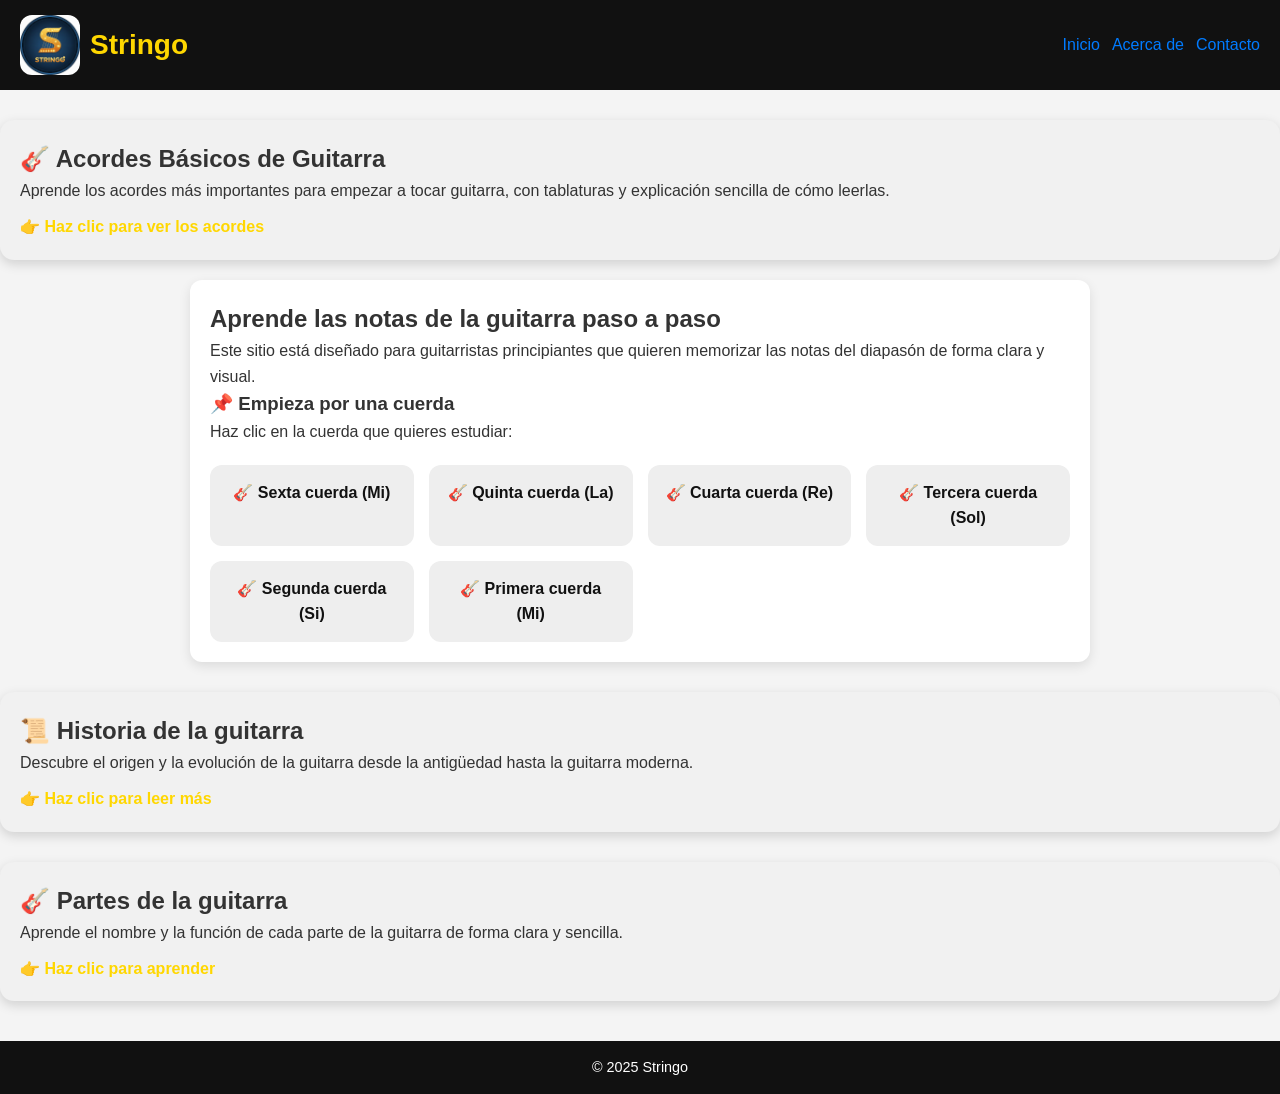
<file: index.html>
<!DOCTYPE html>
<html lang="es">
<head>
  <meta charset="UTF-8">
  <title>Stringo | Aprende guitarra fácil</title>
  <meta name="description" content="Aprende guitarra con acordes, notas y tablaturas visuales de forma sencilla.">
  <meta name="viewport" content="width=device-width, initial-scale=1.0">
  <link rel="stylesheet" href="css/styles.css">
</head>
<body>

<header>
  <div class="logo-container">
    <img src="img/Logo-stringo.jpg" alt="Logo Stringo">
    <h1>Stringo</h1>
  </div>
  <nav aria-label="Navegación principal">
    <a href="index.html">Inicio</a>
    <a href="about.html">Acerca de</a>
    <a href="contact.html">Contacto</a>
  </nav>
</header>

<!-- Espacio para anuncio superior -->
<div class="ad-space">
  <!-- Google AdSense aquí -->
</div>

<a href="acordes-basicos.html" class="history-card">
  <div class="history-text">
    <h2>🎸 Acordes Básicos de Guitarra</h2>
    <p>
      Aprende los acordes más importantes para empezar a tocar guitarra,
      con tablaturas y explicación sencilla de cómo leerlas.
    </p>
    <span>👉 Haz clic para ver los acordes</span>
  </div>
</a>

<div class="container">
  <h2>Aprende las notas de la guitarra paso a paso</h2>
  <p>
    Este sitio está diseñado para guitarristas principiantes que quieren
    memorizar las notas del diapasón de forma clara y visual.
  </p>

  <div class="note-box">
    <h3>📌 Empieza por una cuerda</h3>
    <p>Haz clic en la cuerda que quieres estudiar:</p>

    <div class="string-menu">
      <a href="notas/sexta-cuerda.html">🎸 Sexta cuerda (Mi)</a>
      <a href="notas/quinta-cuerda.html">🎸 Quinta cuerda (La)</a>
      <a href="notas/cuarta-cuerda.html">🎸 Cuarta cuerda (Re)</a>
      <a href="notas/tercera-cuerda.html">🎸 Tercera cuerda (Sol)</a>
      <a href="notas/segunda-cuerda.html">🎸 Segunda cuerda (Si)</a>
      <a href="notas/primera-cuerda.html">🎸 Primera cuerda (Mi)</a>
    </div>
  </div>
</div>

<a href="historia.html" class="history-card">
  <div class="history-text">
    <h2>📜 Historia de la guitarra</h2>
    <p>
      Descubre el origen y la evolución de la guitarra desde la antigüedad
      hasta la guitarra moderna.
    </p>
    <span>👉 Haz clic para leer más</span>
  </div>
</a>

<a href="partes-guitarra.html" class="history-card">
  <div class="history-text">
    <h2>🎸 Partes de la guitarra</h2>
    <p>
      Aprende el nombre y la función de cada parte de la guitarra
      de forma clara y sencilla.
    </p>
    <span>👉 Haz clic para aprender</span>
  </div>
</a>

<!-- Espacio para anuncio inferior -->
<div class="ad-space">
  <!-- Google AdSense aquí -->
</div>

<footer>
  <p>© 2025 Stringo</p>
</footer>

</body>
</html>
</file>
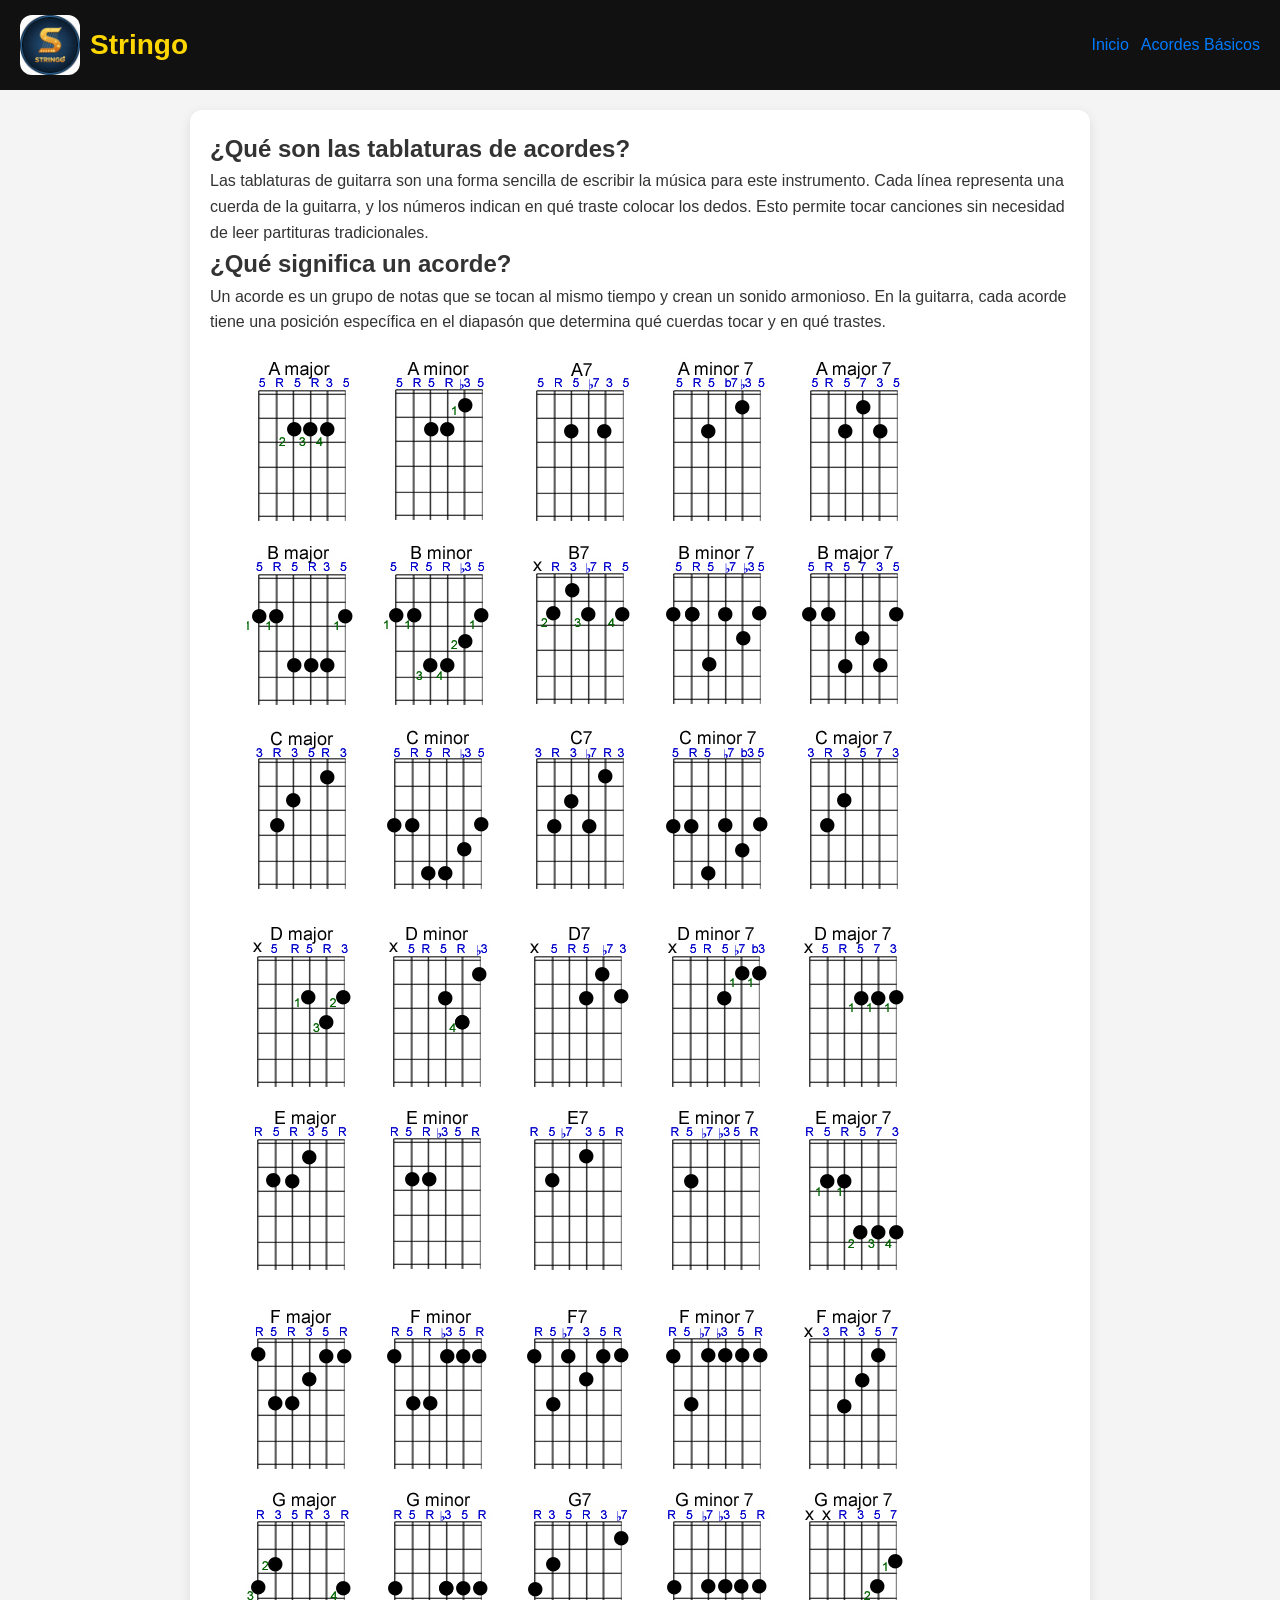
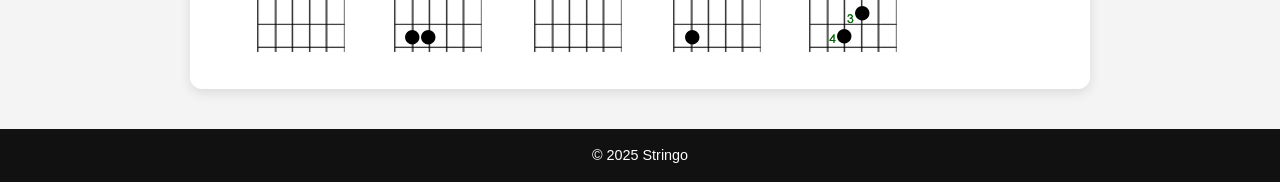
<file: acordes-basicos.html>
<!DOCTYPE html>
<html lang="es">
<head>
  <meta charset="UTF-8">
  <title>Stringo | Acordes Básicos de Guitarra</title>
  <meta name="description" content="Explicación sobre tablaturas de guitarra y el significado de un acorde.">
  <meta name="viewport" content="width=device-width, initial-scale=1.0">
  <link rel="stylesheet" href="css/styles.css">
</head>
<body>

<header>
  <div class="logo-container">
    <img src="img/Logo-stringo.jpg" alt="Logo Stringo">
    <h1>Stringo</h1>
  </div>
  <nav aria-label="Navegación principal">
    <a href="index.html">Inicio</a>
    <a href="acordes-basicos.html">Acordes Básicos</a>
  </nav>
</header>

<!-- Espacio para anuncio superior -->
<div class="ad-space">
  <!-- Google AdSense aquí -->
</div>

<div class="container">
  <div class="info-box">
    <h2>¿Qué son las tablaturas de acordes?</h2>
    <p>
      Las tablaturas de guitarra son una forma sencilla de escribir la música para este instrumento. 
      Cada línea representa una cuerda de la guitarra, y los números indican en qué traste colocar los dedos. 
      Esto permite tocar canciones sin necesidad de leer partituras tradicionales.
    </p>

    <h2>¿Qué significa un acorde?</h2>
    <p>
      Un acorde es un grupo de notas que se tocan al mismo tiempo y crean un sonido armonioso. 
      En la guitarra, cada acorde tiene una posición específica en el diapasón que determina qué cuerdas tocar y en qué trastes.
    </p>

    <img src="img/acordes-basicos.jpg" alt="Acordes Básicos de Guitarra" class="history-img">
  </div>
</div>

<!-- Espacio para anuncio inferior -->
<div class="ad-space">
  <!-- Google AdSense aquí -->
</div>

<footer>
  <p>© 2025 Stringo</p>
</footer>

</body>
</html>
</file>
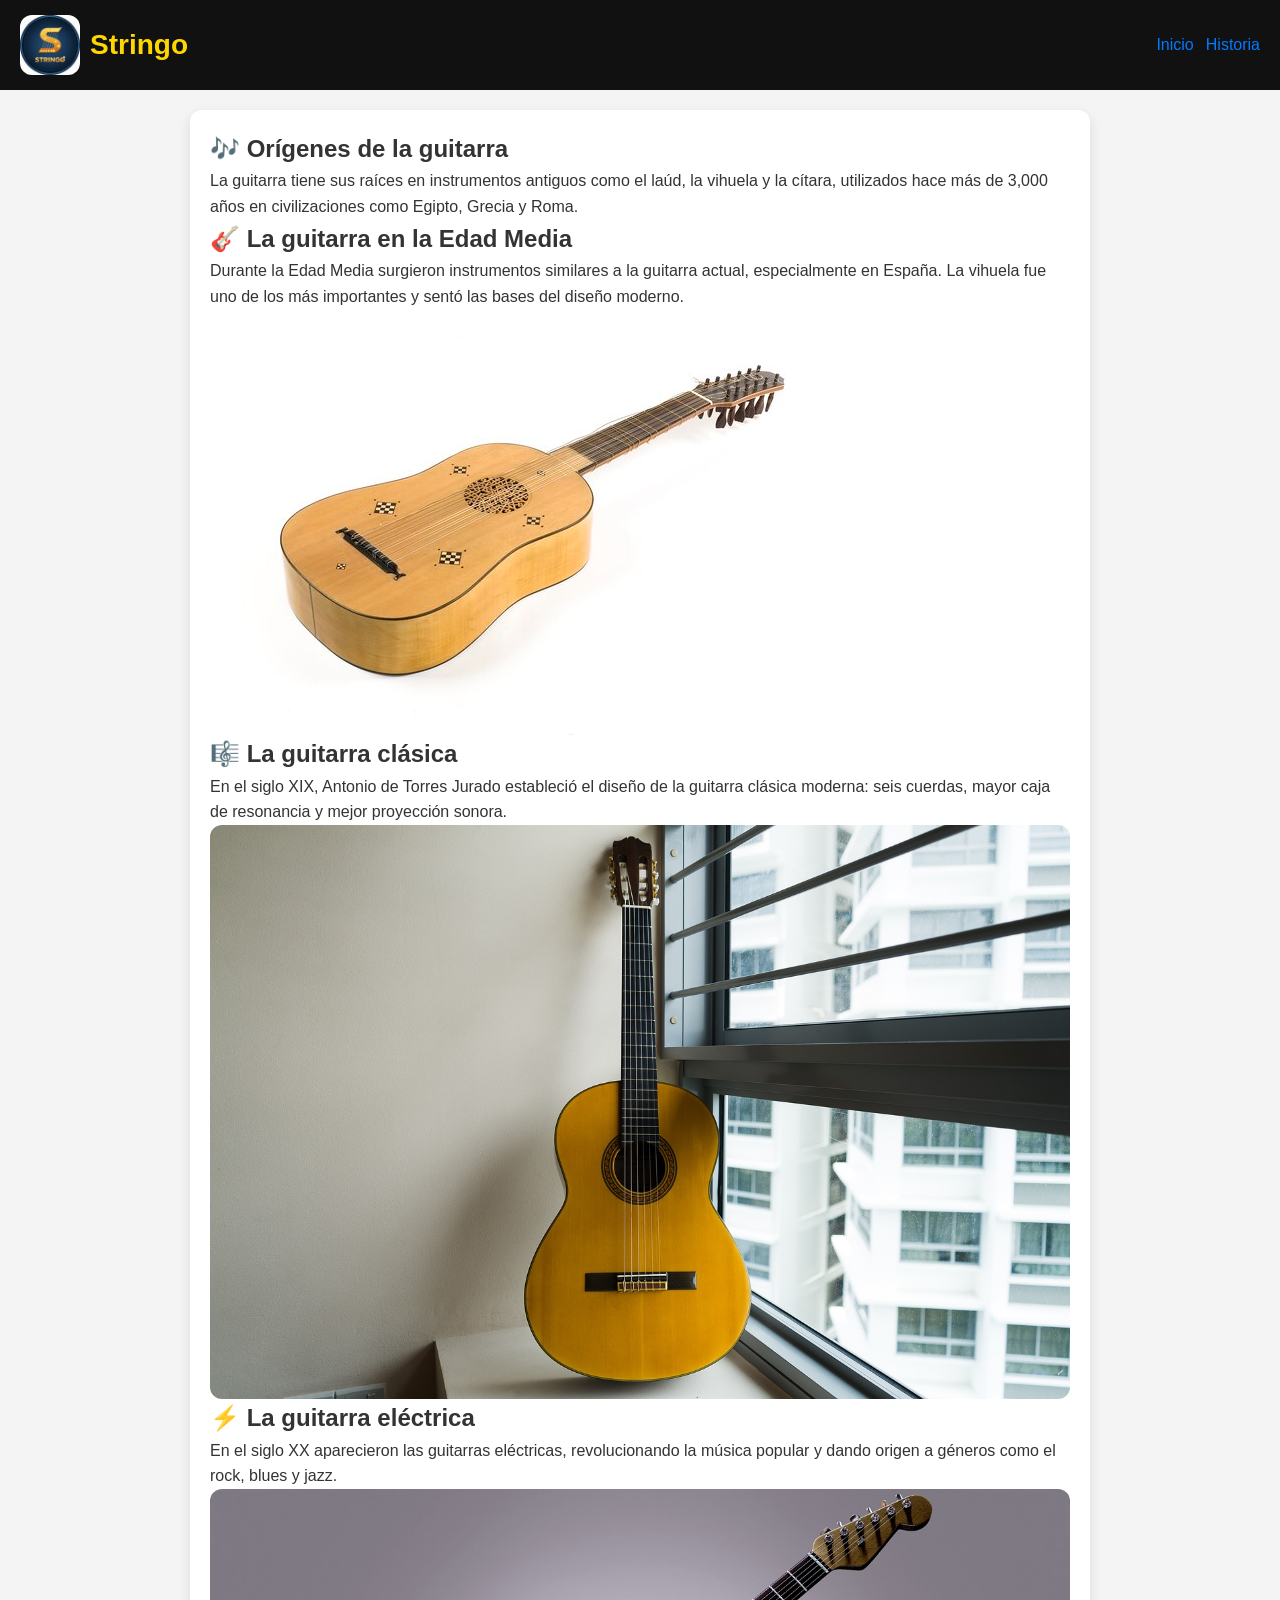
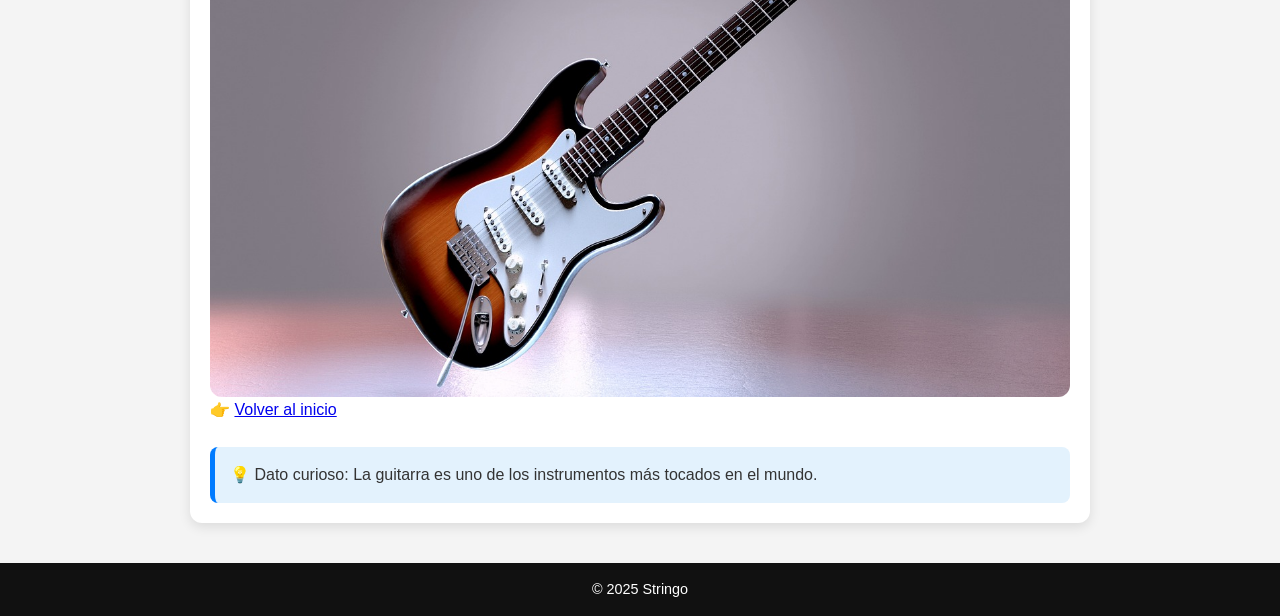
<file: historia.html>
<!DOCTYPE html>
<html lang="es">
<head>
  <meta charset="UTF-8">
  <title>Stringo | Historia de la guitarra</title>
  <meta name="description" content="Conoce la historia de la guitarra desde sus orígenes hasta la guitarra moderna.">
  <meta name="viewport" content="width=device-width, initial-scale=1.0">
  <link rel="stylesheet" href="css/styles.css">
</head>
<body>

<header>
  <div class="logo-container">
    <img src="img/Logo-stringo.jpg" alt="Logo Stringo">
    <h1>Stringo</h1>
  </div>
  <nav aria-label="Navegación principal">
    <a href="index.html">Inicio</a>
    <a href="historia.html">Historia</a>
  </nav>
</header>

<!-- Espacio para anuncio superior -->
<div class="ad-space">
  <!-- Google AdSense aquí -->
</div>

<div class="container">

  <h2>🎶 Orígenes de la guitarra</h2>
  <p>
    La guitarra tiene sus raíces en instrumentos antiguos como el laúd, la vihuela
    y la cítara, utilizados hace más de 3,000 años en civilizaciones como Egipto,
    Grecia y Roma.
  </p>

  <h2>🎸 La guitarra en la Edad Media</h2>
  <p>
    Durante la Edad Media surgieron instrumentos similares a la guitarra actual,
    especialmente en España. La vihuela fue uno de los más importantes y sentó las
    bases del diseño moderno.
  </p>
  <img src="img/vihuela.jpg" alt="Instrumento antiguo vihuela" class="history-img">

  <h2>🎼 La guitarra clásica</h2>
  <p>
    En el siglo XIX, Antonio de Torres Jurado estableció el diseño de la guitarra
    clásica moderna: seis cuerdas, mayor caja de resonancia y mejor proyección sonora.
  </p>
  <img src="img/guitarra-clasica.jpg" alt="Guitarra clásica española" class="history-img">

  <h2>⚡ La guitarra eléctrica</h2>
  <p>
    En el siglo XX aparecieron las guitarras eléctricas, revolucionando la música
    popular y dando origen a géneros como el rock, blues y jazz.
  </p>
  <img src="img/guitarra-electrica.jpg" alt="Historia de la guitarra eléctrica" class="history-img">

  <p>
    👉 <a href="index.html">Volver al inicio</a>
  </p>

  <div class="tip-box">
    💡 Dato curioso: La guitarra es uno de los instrumentos más tocados en el mundo.
  </div>

</div>

<!-- Espacio para anuncio inferior -->
<div class="ad-space">
  <!-- Google AdSense aquí -->
</div>

<footer>
  <p>© 2025 Stringo</p>
</file>
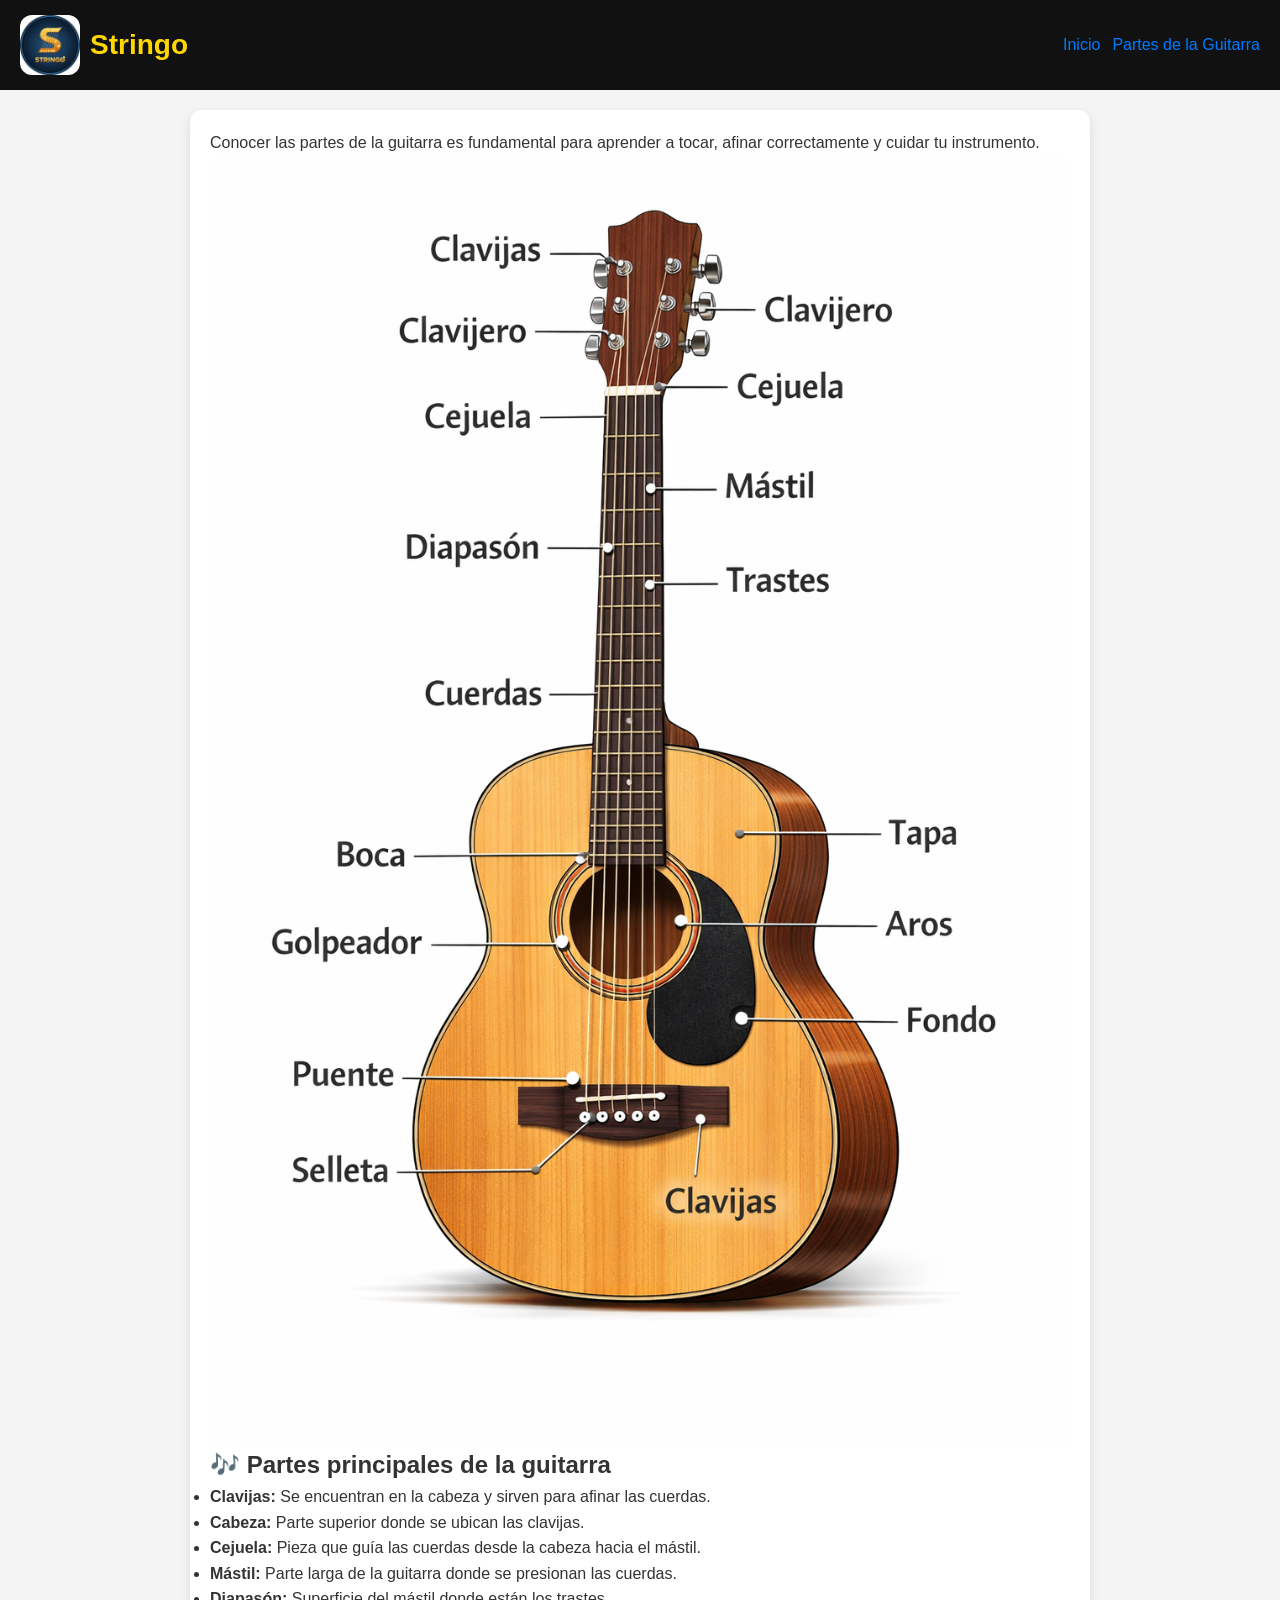
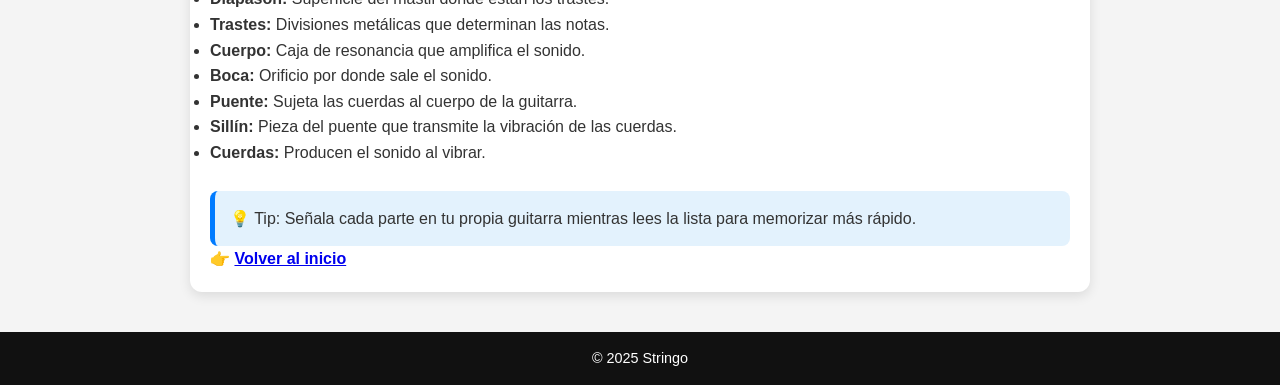
<file: partes-guitarra.html>
<!DOCTYPE html>
<html lang="es">
<head>
  <meta charset="UTF-8">
  <title>Stringo | Partes de la guitarra</title>
  <meta name="description" content="Conoce las partes de la guitarra y la función de cada una de forma clara y sencilla.">
  <meta name="viewport" content="width=device-width, initial-scale=1.0">
  <link rel="stylesheet" href="css/styles.css">
</head>
<body>

<header>
  <div class="logo-container">
    <img src="img/Logo-stringo.jpg" alt="Logo Stringo">
    <h1>Stringo</h1>
  </div>
  <nav aria-label="Navegación principal">
    <a href="index.html">Inicio</a>
    <a href="partes-guitarra.html">Partes de la Guitarra</a>
  </nav>
</header>

<!-- Espacio para anuncio superior -->
<div class="ad-space">
  <!-- Google AdSense aquí -->
</div>

<div class="container">

  <p>
    Conocer las partes de la guitarra es fundamental para aprender a tocar,
    afinar correctamente y cuidar tu instrumento.
  </p>

  <!-- IMAGEN PRINCIPAL -->
  <img src="img/partes-guitarra.jpg"
       alt="Partes de la guitarra explicadas"
       class="history-img">

  <!-- LISTA DE PARTES -->
  <div class="note-box">
    <h2>🎶 Partes principales de la guitarra</h2>

    <ul>
      <li><strong>Clavijas:</strong> Se encuentran en la cabeza y sirven para afinar las cuerdas.</li>
      <li><strong>Cabeza:</strong> Parte superior donde se ubican las clavijas.</li>
      <li><strong>Cejuela:</strong> Pieza que guía las cuerdas desde la cabeza hacia el mástil.</li>
      <li><strong>Mástil:</strong> Parte larga de la guitarra donde se presionan las cuerdas.</li>
      <li><strong>Diapasón:</strong> Superficie del mástil donde están los trastes.</li>
      <li><strong>Trastes:</strong> Divisiones metálicas que determinan las notas.</li>
      <li><strong>Cuerpo:</strong> Caja de resonancia que amplifica el sonido.</li>
      <li><strong>Boca:</strong> Orificio por donde sale el sonido.</li>
      <li><strong>Puente:</strong> Sujeta las cuerdas al cuerpo de la guitarra.</li>
      <li><strong>Sillín:</strong> Pieza del puente que transmite la vibración de las cuerdas.</li>
      <li><strong>Cuerdas:</strong> Producen el sonido al vibrar.</li>
    </ul>
  </div>

  <div class="tip-box">
    💡 Tip: Señala cada parte en tu propia guitarra mientras lees la lista para memorizar más rápido.
  </div>

  <p>
    👉 <a href="index.html"><strong>Volver al inicio</strong></a>
  </p>

</div>

<!-- Espacio para anuncio inferior -->
<div class="ad-space">
  <!-- Google AdSense aquí -->
</div>

<footer>
  <p>© 2025 Stringo</p>
</footer>

</body>
</html>
</file>
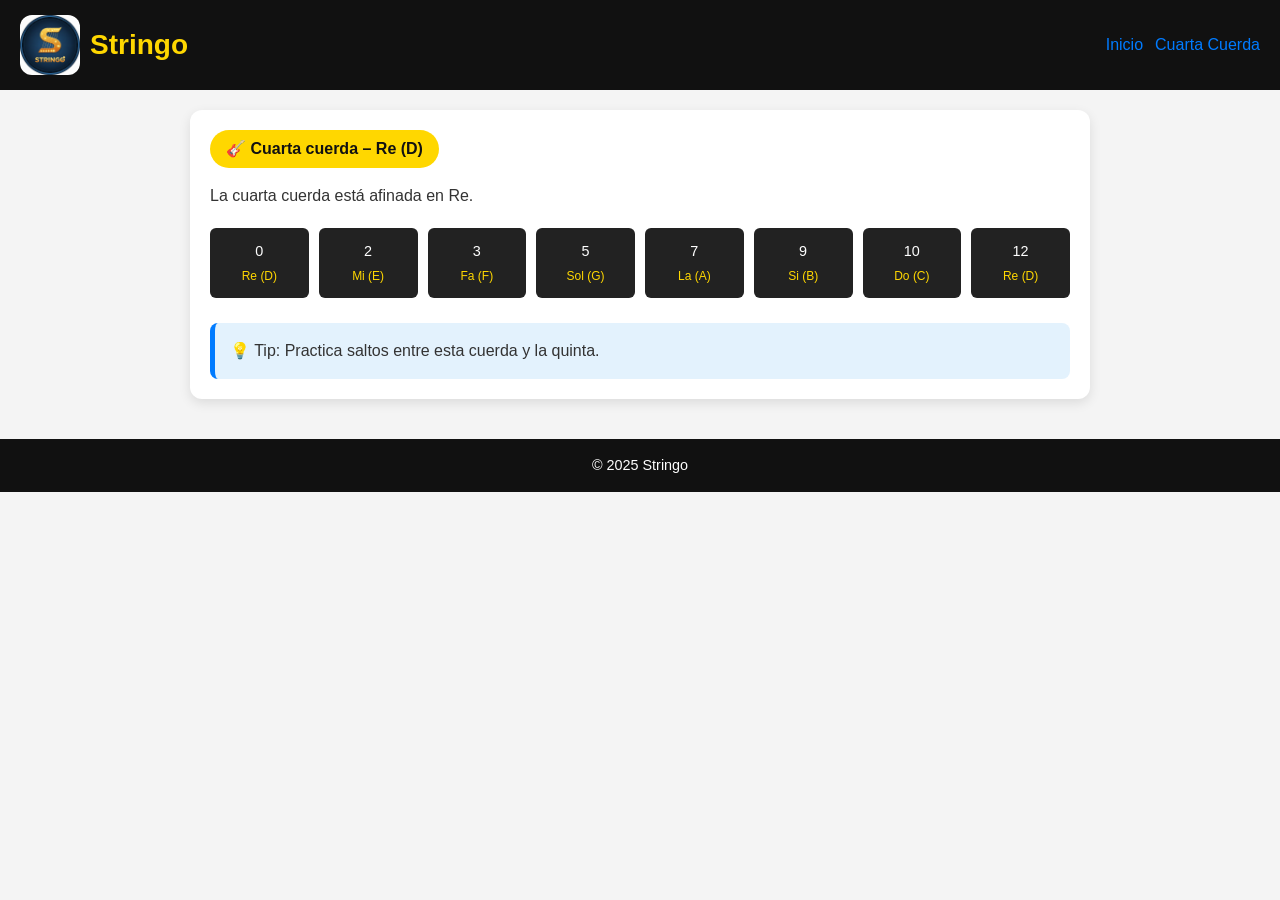
<file: notas/cuarta-cuerda.html>
<!DOCTYPE html>
<html lang="es">
<head>
  <meta charset="UTF-8">
  <title>Stringo | Notas en la cuarta cuerda</title>
  <meta name="description" content="Aprende las notas de la cuarta cuerda de la guitarra de forma clara y visual.">
  <meta name="viewport" content="width=device-width, initial-scale=1.0">
  <link rel="stylesheet" href="../css/styles.css">
</head>
<body>

<header>
  <div class="logo-container">
    <img src="../img/Logo-stringo.jpg" alt="Logo Stringo">
    <h1>Stringo</h1>
  </div>
  <nav aria-label="Navegación principal">
    <a href="../index.html">Inicio</a>
    <a href="cuarta-cuerda.html">Cuarta Cuerda</a>
  </nav>
</header>

<!-- Espacio para anuncio superior -->
<div class="ad-space">
  <!-- Google AdSense aquí -->
</div>

<div class="container">
  <div class="string-label">🎸 Cuarta cuerda – Re (D)</div>

  <p>La cuarta cuerda está afinada en Re.</p>

  <div class="fretboard">
    <div class="fret">0<span>Re (D)</span></div>
    <div class="fret">2<span>Mi (E)</span></div>
    <div class="fret">3<span>Fa (F)</span></div>
    <div class="fret">5<span>Sol (G)</span></div>
    <div class="fret">7<span>La (A)</span></div>
    <div class="fret">9<span>Si (B)</span></div>
    <div class="fret">10<span>Do (C)</span></div>
    <div class="fret">12<span>Re (D)</span></div>
  </div>

  <div class="tip-box">
    💡 Tip: Practica saltos entre esta cuerda y la quinta.
  </div>
</div>

<!-- Espacio para anuncio inferior -->
<div class="ad-space">
  <!-- Google AdSense aquí -->
</div>

<footer>
  <p>© 2025 Stringo</p>
</footer>
</body>
</html>
</file>
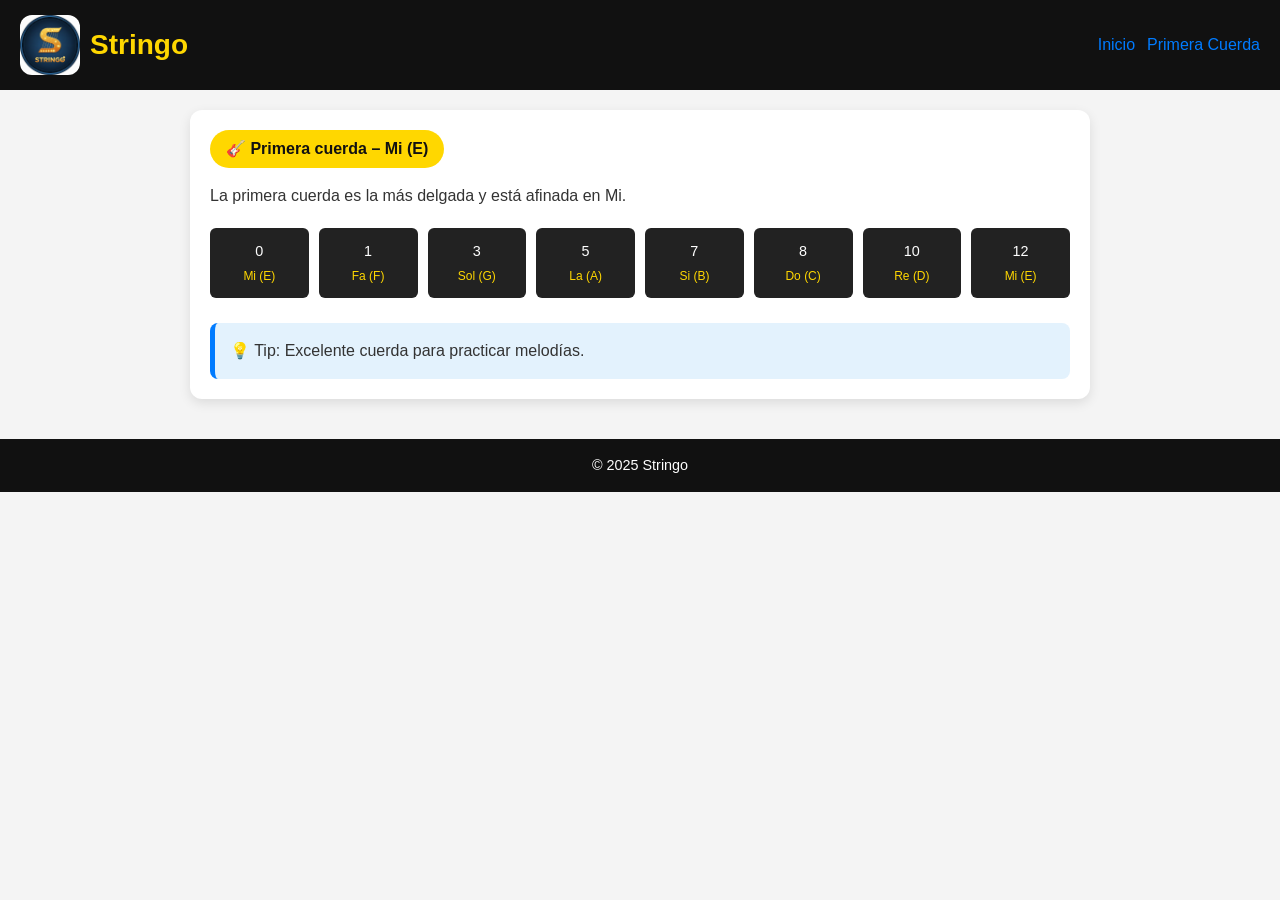
<file: notas/primera-cuerda.html>
<!DOCTYPE html>
<html lang="es">
<head>
  <meta charset="UTF-8">
  <title>Stringo | Notas en la primera cuerda</title>
  <meta name="description" content="Aprende las notas de la primera cuerda de la guitarra de forma clara y visual.">
  <meta name="viewport" content="width=device-width, initial-scale=1.0">
  <link rel="stylesheet" href="../css/styles.css">
</head>
<body>

<header>
  <div class="logo-container">
    <img src="../img/Logo-stringo.jpg" alt="Logo Stringo">
    <h1>Stringo</h1>
  </div>
  <nav aria-label="Navegación principal">
    <a href="../index.html">Inicio</a>
    <a href="primera-cuerda.html">Primera Cuerda</a>
  </nav>
</header>

<!-- Espacio para anuncio superior -->
<div class="ad-space">
  <!-- Google AdSense aquí -->
</div>

<div class="container">
  <div class="string-label">🎸 Primera cuerda – Mi (E)</div>

  <p>La primera cuerda es la más delgada y está afinada en Mi.</p>

  <div class="fretboard">
    <div class="fret">0<span>Mi (E)</span></div>
    <div class="fret">1<span>Fa (F)</span></div>
    <div class="fret">3<span>Sol (G)</span></div>
    <div class="fret">5<span>La (A)</span></div>
    <div class="fret">7<span>Si (B)</span></div>
    <div class="fret">8<span>Do (C)</span></div>
    <div class="fret">10<span>Re (D)</span></div>
    <div class="fret">12<span>Mi (E)</span></div>
  </div>

  <div class="tip-box">
    💡 Tip: Excelente cuerda para practicar melodías.
  </div>
</div>

<!-- Espacio para anuncio inferior -->
<div class="ad-space">
  <!-- Google AdSense aquí -->
</div>

<footer>
  <p>© 2025 Stringo</p>
</footer>

</body>
</html>
</file>
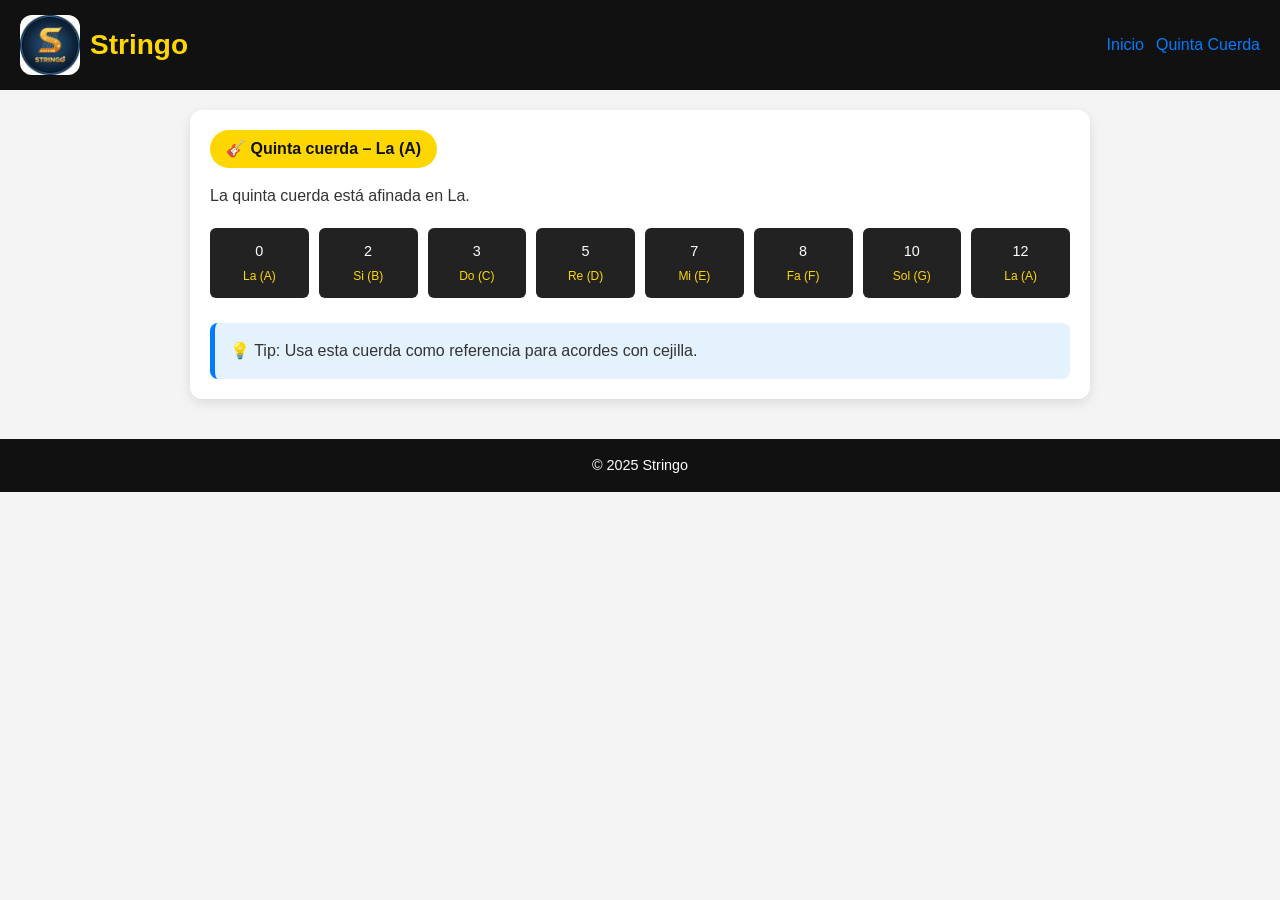
<file: notas/quinta-cuerda.html>
<!DOCTYPE html>
<html lang="es">
<head>
  <meta charset="UTF-8">
  <title>Stringo | Notas en la quinta cuerda</title>
  <meta name="description" content="Aprende las notas de la quinta cuerda de la guitarra con tablatura visual y ejercicios fáciles.">
  <meta name="viewport" content="width=device-width, initial-scale=1.0">
  <link rel="stylesheet" href="../css/styles.css">
</head>
<body>

<header>
  <div class="logo-container">
    <img src="../img/Logo-stringo.jpg" alt="Logo Stringo">
    <h1>Stringo</h1>
  </div>
  <nav aria-label="Navegación principal">
    <a href="../index.html">Inicio</a>
    <a href="quinta-cuerda.html">Quinta Cuerda</a>
  </nav>
</header>

<!-- Espacio para anuncio superior -->
<div class="ad-space">
  <!-- Google AdSense aquí -->
</div>

<div class="container">
  <div class="string-label">🎸 Quinta cuerda – La (A)</div>

  <p>La quinta cuerda está afinada en La.</p>

  <div class="fretboard">
    <div class="fret">0<span>La (A)</span></div>
    <div class="fret">2<span>Si (B)</span></div>
    <div class="fret">3<span>Do (C)</span></div>
    <div class="fret">5<span>Re (D)</span></div>
    <div class="fret">7<span>Mi (E)</span></div>
    <div class="fret">8<span>Fa (F)</span></div>
    <div class="fret">10<span>Sol (G)</span></div>
    <div class="fret">12<span>La (A)</span></div>
  </div>

  <div class="tip-box">
    💡 Tip: Usa esta cuerda como referencia para acordes con cejilla.
  </div>
</div>

<!-- Espacio para anuncio inferior -->
<div class="ad-space">
  <!-- Google AdSense aquí -->
</div>

<footer>
  <p>© 2025 Stringo</p>
</footer>

</body>
</html>
</file>
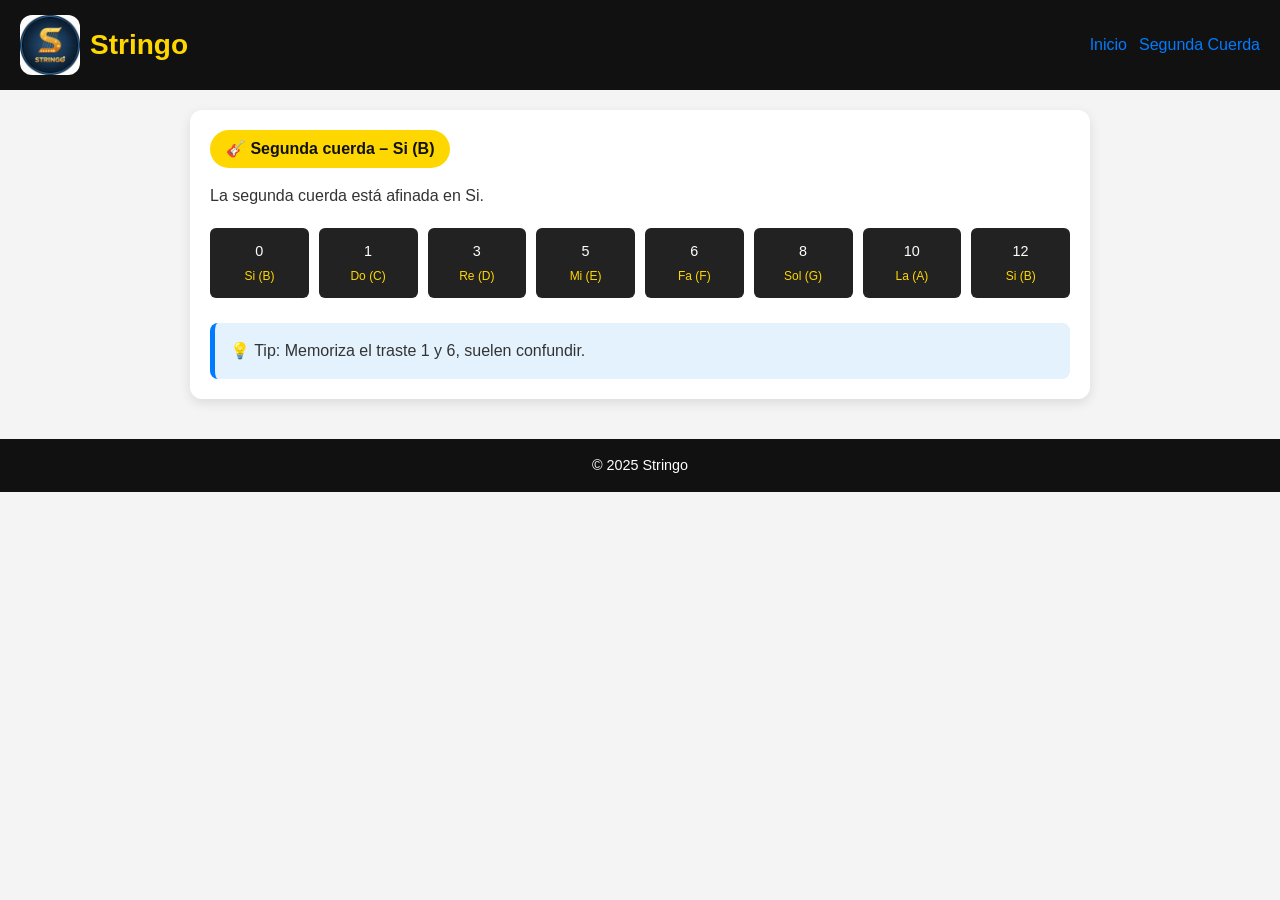
<file: notas/segunda-cuerda.html>
<!DOCTYPE html>
<html lang="es">
<head>
  <meta charset="UTF-8">
  <title>Stringo | Notas en la segunda cuerda</title>
  <meta name="description" content="Aprende las notas de la segunda cuerda de la guitarra con tablatura visual.">
  <meta name="viewport" content="width=device-width, initial-scale=1.0">
  <link rel="stylesheet" href="../css/styles.css">
</head>
<body>

<header>
  <div class="logo-container">
    <img src="../img/Logo-stringo.jpg" alt="Logo Stringo">
    <h1>Stringo</h1>
  </div>
  <nav aria-label="Navegación principal">
    <a href="../index.html">Inicio</a>
    <a href="segunda-cuerda.html">Segunda Cuerda</a>
  </nav>
</header>

<!-- Espacio para anuncio superior -->
<div class="ad-space">
  <!-- Google AdSense aquí -->
</div>

<div class="container">
  <div class="string-label">🎸 Segunda cuerda – Si (B)</div>

  <p>La segunda cuerda está afinada en Si.</p>

  <div class="fretboard">
    <div class="fret">0<span>Si (B)</span></div>
    <div class="fret">1<span>Do (C)</span></div>
    <div class="fret">3<span>Re (D)</span></div>
    <div class="fret">5<span>Mi (E)</span></div>
    <div class="fret">6<span>Fa (F)</span></div>
    <div class="fret">8<span>Sol (G)</span></div>
    <div class="fret">10<span>La (A)</span></div>
    <div class="fret">12<span>Si (B)</span></div>
  </div>

  <div class="tip-box">
    💡 Tip: Memoriza el traste 1 y 6, suelen confundir.
  </div>
</div>

<!-- Espacio para anuncio inferior -->
<div class="ad-space">
  <!-- Google AdSense aquí -->
</div>

<footer>
  <p>© 2025 Stringo</p>
</footer>

</body>
</html>
</file>
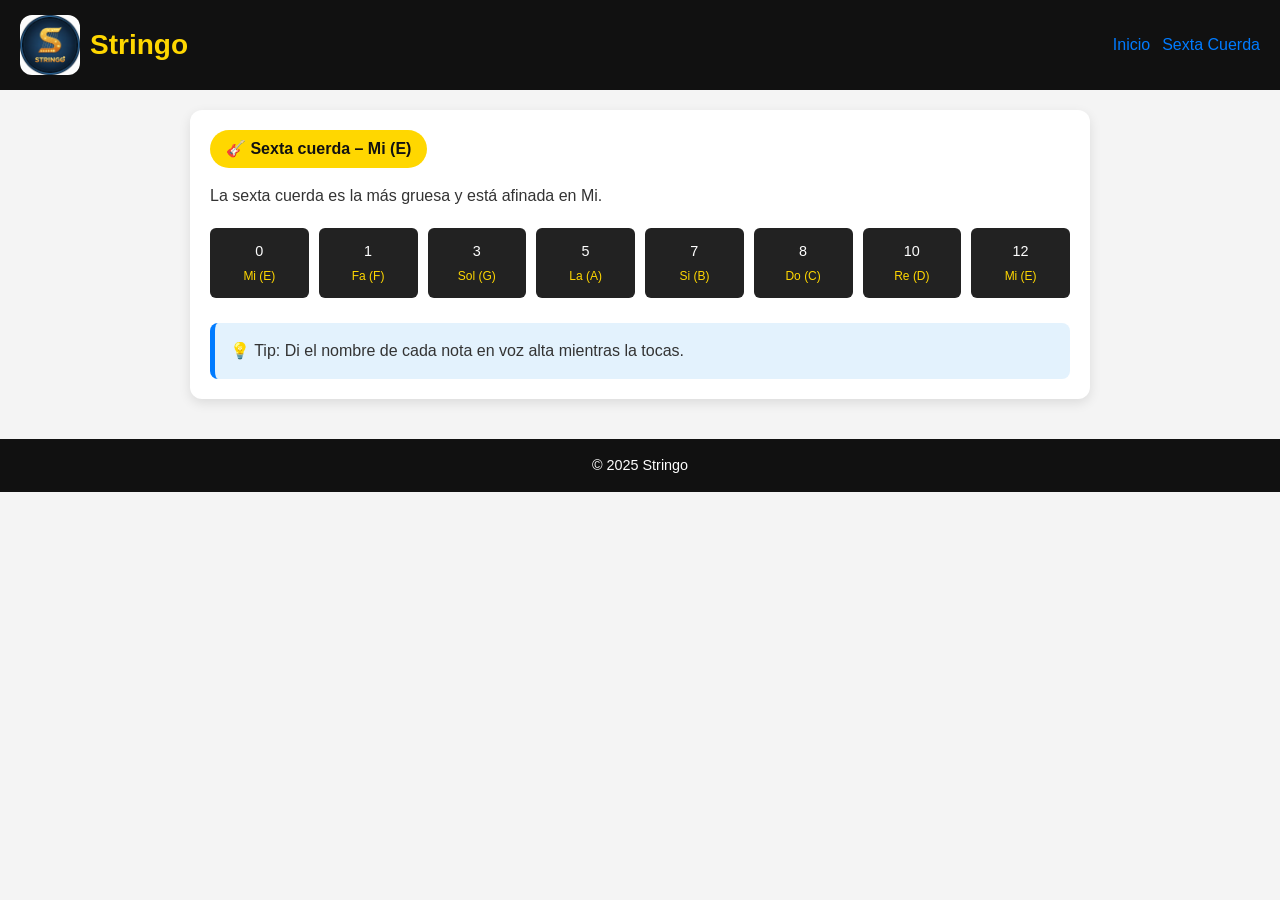
<file: notas/sexta-cuerda.html>
<!DOCTYPE html>
<html lang="es">
<head>
  <meta charset="UTF-8">
  <title>Stringo | Notas en la sexta cuerda</title>
  <meta name="description" content="Aprende las notas de la sexta cuerda de la guitarra con tablatura visual y ejercicios fáciles.">
  <meta name="viewport" content="width=device-width, initial-scale=1.0">
  <link rel="stylesheet" href="../css/styles.css">
</head>
<body>

<header>
  <div class="logo-container">
    <img src="../img/Logo-stringo.jpg" alt="Logo Stringo">
    <h1>Stringo</h1>
  </div>
  <nav aria-label="Navegación principal">
    <a href="../index.html">Inicio</a>
    <a href="sexta-cuerda.html">Sexta Cuerda</a>
  </nav>
</header>

<!-- Espacio para anuncio superior -->
<div class="ad-space">
  <!-- Google AdSense aquí -->
</div>

<div class="container">
  <div class="string-label">🎸 Sexta cuerda – Mi (E)</div>

  <p>La sexta cuerda es la más gruesa y está afinada en Mi.</p>

  <div class="fretboard">
    <div class="fret">0<span>Mi (E)</span></div>
    <div class="fret">1<span>Fa (F)</span></div>
    <div class="fret">3<span>Sol (G)</span></div>
    <div class="fret">5<span>La (A)</span></div>
    <div class="fret">7<span>Si (B)</span></div>
    <div class="fret">8<span>Do (C)</span></div>
    <div class="fret">10<span>Re (D)</span></div>
    <div class="fret">12<span>Mi (E)</span></div>
  </div>

  <div class="tip-box">
    💡 Tip: Di el nombre de cada nota en voz alta mientras la tocas.
  </div>
</div>

<!-- Espacio para anuncio inferior -->
<div class="ad-space">
  <!-- Google AdSense aquí -->
</div>

<footer>
  <p>© 2025 Stringo</p>
</footer>

</body>
</html>
</file>
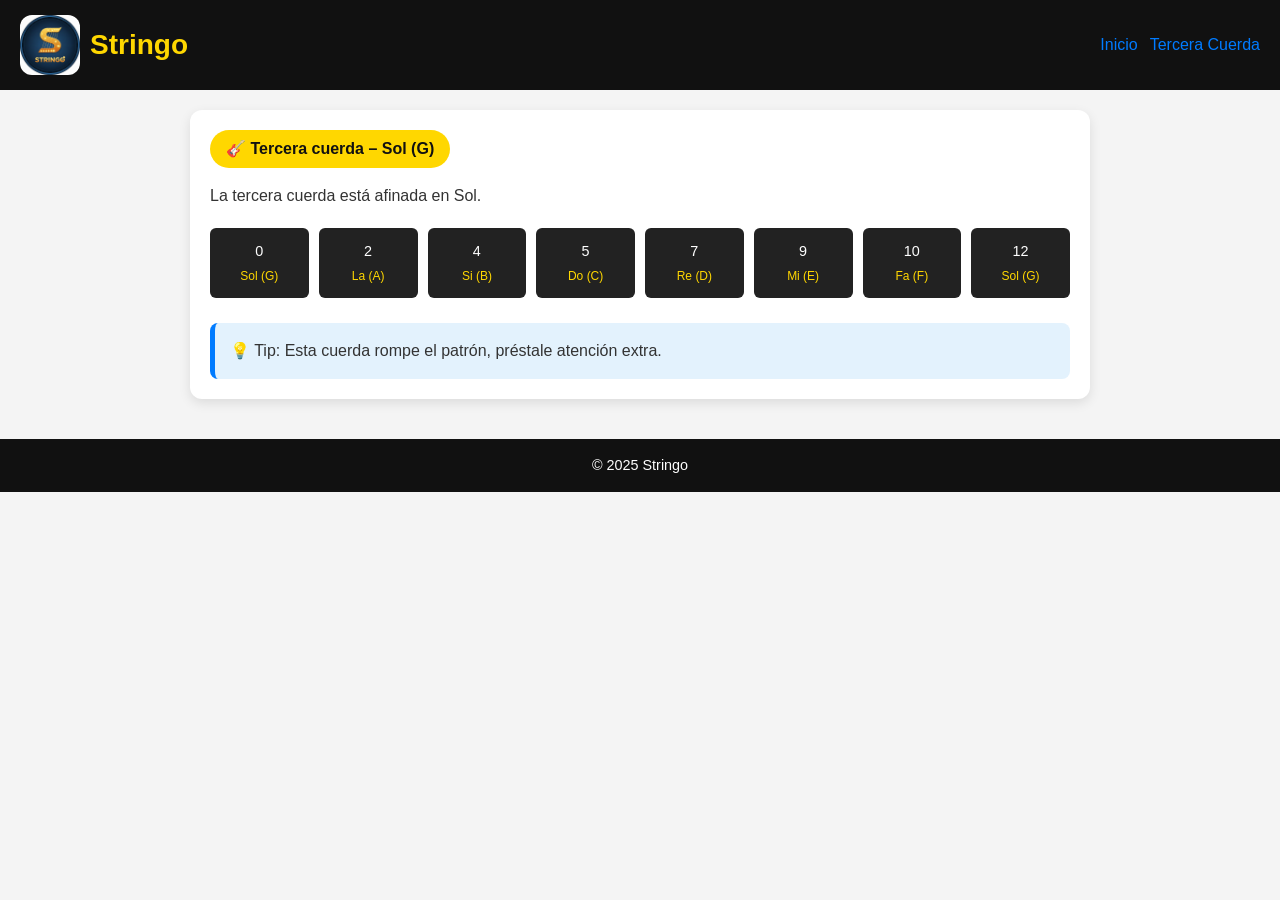
<file: notas/tercera-cuerda.html>
<!DOCTYPE html>
<html lang="es">
<head>
  <meta charset="UTF-8">
  <title>Stringo | Notas en la tercera cuerda</title>
  <meta name="description" content="Aprende las notas de la tercera cuerda de la guitarra paso a paso.">
  <meta name="viewport" content="width=device-width, initial-scale=1.0">
  <link rel="stylesheet" href="../css/styles.css">
</head>
<body>

<header>
  <div class="logo-container">
    <img src="../img/Logo-stringo.jpg" alt="Logo Stringo">
    <h1>Stringo</h1>
  </div>
  <nav aria-label="Navegación principal">
    <a href="../index.html">Inicio</a>
    <a href="tercera-cuerda.html">Tercera Cuerda</a>
  </nav>
</header>

<!-- Espacio para anuncio superior -->
<div class="ad-space">
  <!-- Google AdSense aquí -->
</div>

<div class="container">
  <div class="string-label">🎸 Tercera cuerda – Sol (G)</div>

  <p>La tercera cuerda está afinada en Sol.</p>

  <div class="fretboard">
    <div class="fret">0<span>Sol (G)</span></div>
    <div class="fret">2<span>La (A)</span></div>
    <div class="fret">4<span>Si (B)</span></div>
    <div class="fret">5<span>Do (C)</span></div>
    <div class="fret">7<span>Re (D)</span></div>
    <div class="fret">9<span>Mi (E)</span></div>
    <div class="fret">10<span>Fa (F)</span></div>
    <div class="fret">12<span>Sol (G)</span></div>
  </div>

  <div class="tip-box">
    💡 Tip: Esta cuerda rompe el patrón, préstale atención extra.
  </div>
</div>

<!-- Espacio para anuncio inferior -->
<div class="ad-space">
  <!-- Google AdSense aquí -->
</div>

<footer>
  <p>© 2025 Stringo</p>
</footer>

</body>
</html>
</file>
<file: css/styles.css>
/* =========================
   RESET BÁSICO
========================= */
* {
  box-sizing: border-box;
  margin: 0;
  padding: 0;
}

body {
  font-family: Arial, Helvetica, sans-serif;
  background: #f4f4f4;
  color: #333;
  line-height: 1.6;
}

/* =========================
   HEADER CON LOGO STRINGO
========================= */
header {
  display: flex;
  align-items: center;
  justify-content: space-between;
  padding: 15px 20px;
  background-color: #111;
  flex-wrap: wrap;
}

.logo-container {
  display: flex;
  align-items: center;
  gap: 10px;
}

.logo-container img {
  width: 60px;
  height: auto;
  display: block;
}

.logo-container h1 {
  font-family: 'Poppins', sans-serif;
  font-size: 28px;
  color: #FFD700; /* dorado del logo */
  margin: 0;
}

/* =========================
   NAV
========================= */
nav {
  display: flex;
  flex-wrap: wrap;
  gap: 12px;
}

nav a {
  color: #007BFF; /* azul moderno */
  text-decoration: none;
  font-weight: 500;
}

nav a:hover {
  text-decoration: underline;
}

/* =========================
   CONTENEDOR
========================= */
.container {
  max-width: 900px;
  margin: 20px auto;
  padding: 20px;
  background: #fff;
  border-radius: 12px;
  box-shadow: 0 4px 12px rgba(0,0,0,0.1);
}

/* =========================
   TIP-BOX
========================= */
.tip-box {
  background: #e3f2fd;
  border-left: 5px solid #007BFF;
  padding: 15px;
  margin-top: 25px;
  border-radius: 8px;
}

/* =========================
   STRING LABEL
========================= */
.string-label {
  background: #FFD700;
  display: inline-block;
  padding: 6px 16px;
  border-radius: 20px;
  font-weight: bold;
  margin-bottom: 15px;
  color: #111;
}

/* =========================
   FRETBOARD
========================= */
.fretboard {
  display: grid;
  grid-template-columns: repeat(8, 1fr);
  gap: 10px;
  margin: 20px 0;
}

.fret {
  background: #222;
  color: #fff;
  padding: 12px 5px;
  text-align: center;
  border-radius: 6px;
  font-size: 0.9rem;
}

.fret span {
  display: block;
  font-size: 0.75rem;
  color: #FFD700;
  margin-top: 4px;
}

/* =========================
   HISTORY CARDS
========================= */
.history-card {
  display: flex;
  flex-direction: column;
  background: #f1f1f1;
  border-radius: 14px;
  overflow: hidden;
  text-decoration: none;
  color: inherit;
  margin-top: 30px;
  box-shadow: 0 4px 12px rgba(0,0,0,0.15);
  transition: transform 0.3s ease, box-shadow 0.3s ease;
}

.history-card:hover {
  transform: translateY(-4px);
  box-shadow: 0 8px 20px rgba(0,0,0,0.25);
}

.history-card img {
  width: 100%;
  height: 220px;
  object-fit: cover;
}

.history-text {
  padding: 20px;
}

.history-text h2 {
  margin-top: 0;
}

.history-text span {
  display: inline-block;
  margin-top: 10px;
  font-weight: bold;
  color: #FFD700;
}

/* =========================
   STRING MENU
========================= */
.string-menu {
  display: grid;
  grid-template-columns: repeat(auto-fit, minmax(200px, 1fr));
  gap: 15px;
  margin-top: 20px;
}

.string-menu a {
  display: block;
  padding: 15px;
  background: #eee;
  border-radius: 12px;
  text-align: center;
  font-weight: bold;
  text-decoration: none;
  color: #111;
  transition: background 0.3s ease, transform 0.2s ease;
}

.string-menu a:hover {
  background: #007BFF;
  color: #fff;
  transform: translateY(-3px);
}

/* =========================
   FOOTER
========================= */
footer {
  background: #111;
  color: #fff;
  text-align: center;
  padding: 15px;
  margin-top: 40px;
  font-size: 0.9rem;
}

/* =========================
   IMAGENES
========================= */
img {
  max-width: 100%;
  height: auto;
  display: block;
  border-radius: 12px;
}

/* =========================
   RESPONSIVE
========================= */
@media (max-width: 600px) {
  header {
      flex-direction: column;
      align-items: center;
  }

  .logo-container {
      margin-bottom: 10px;
  }

  .logo-container h1 {
      font-size: 24px;
      text-align: center;
  }

  nav {
      justify-content: center;
  }

  .fretboard {
      grid-template-columns: repeat(4, 1fr);
  }

  .string-menu {
      grid-template-columns: 1fr;
  }

  .tip-box {
      font-size: 0.9rem;
  }
}
</file>
